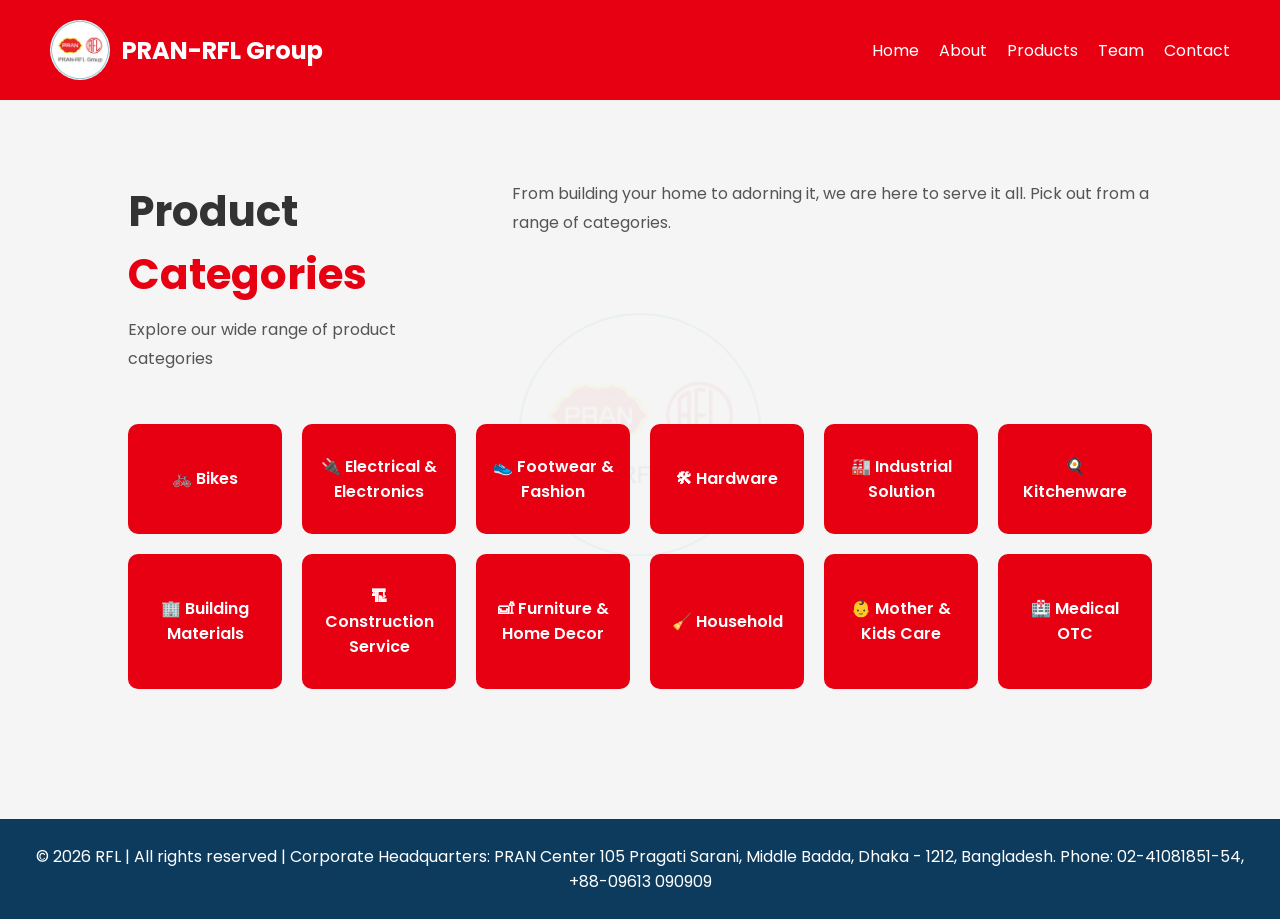
<file: products.html>
<!DOCTYPE html>
<html lang="en">
<head>
    <meta charset="UTF-8">
    <meta name="viewport" content="width=device-width, initial-scale=1.0">
    <title>Products - PRAN-RFL Group</title>
    <link rel="preconnect" href="https://fonts.googleapis.com">
<link rel="preconnect" href="https://fonts.gstatic.com" crossorigin>

<link href="https://fonts.googleapis.com/css2?family=Poppins:wght@300;400;500;600;700&family=Playfair+Display:wght@600;700&display=swap" rel="stylesheet">
    <link rel="stylesheet" href="style.css">
</head>
<body>

<nav>
    <div class="logo"><img src="pranrfl-logo-1.jpg" alt="PRAN-RFL Logo">
    <span>PRAN-RFL Group</span></div>

    <ul>
        <li><a href="index.html">Home</a></li>
        <li><a href="about.html">About</a></li>
        <li><a href="products.html">Products</a></li>
        <li><a href="team.html">Team</a></li>
        <li><a href="contact.html">Contact</a></li>
    </ul>
</nav>

<section class="product-categories">

    <div class="section-header">
        <div>
            <h2>Product <span>Categories</span></h2>
            <p>Explore our wide range of product categories</p>
        </div>

        <div>
            <p>
                From building your home to adorning it, we are here
                to serve it all. Pick out from a range of categories.
            </p>
        </div>
    </div>

    <div class="category-grid">

        <div class="category-card">🚲 Bikes</div>

        <div class="category-card">🔌 Electrical & Electronics</div>

        <div class="category-card">👟 Footwear & Fashion</div>

        <div class="category-card">🛠 Hardware</div>

        <div class="category-card">🏭 Industrial Solution</div>

        <div class="category-card">🍳 Kitchenware</div>

        <div class="category-card">🏢 Building Materials</div>

        <div class="category-card">🏗 Construction Service</div>

        <div class="category-card">🛋 Furniture & Home Decor</div>

        <div class="category-card">🧹 Household</div>

        <div class="category-card">👶 Mother & Kids Care</div>

        <div class="category-card">🏥 Medical OTC</div>

    </div>

</section>
<footer>
        <p>© 2026 RFL | All rights reserved | Corporate Headquarters: 

PRAN Center 105 Pragati Sarani, Middle Badda, Dhaka - 1212, Bangladesh.

Phone: 02-41081851-54, +88-09613 090909</p>
    </footer>
</body>
</html>
</file>
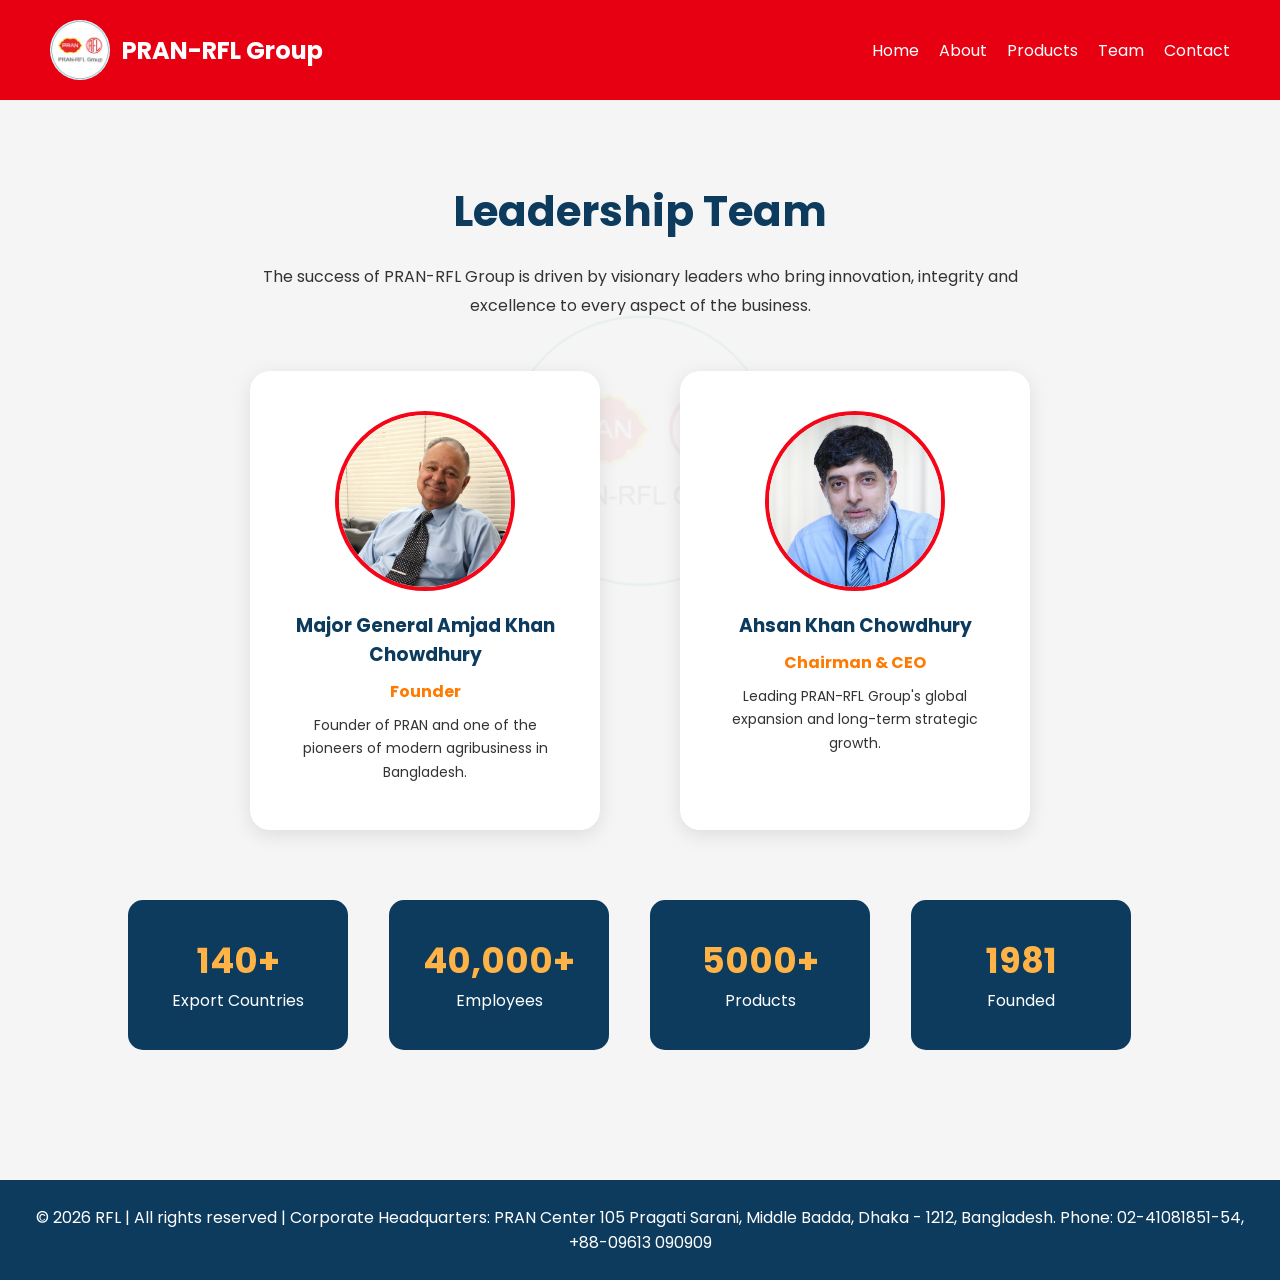
<file: team.html>
<!DOCTYPE html>
<html lang="en">
<head>
    <meta charset="UTF-8">
    <meta name="viewport" content="width=device-width, initial-scale=1.0">
    <title>Team - PRAN-RFL Group</title>

    <link rel="preconnect" href="https://fonts.googleapis.com">
    <link rel="preconnect" href="https://fonts.gstatic.com" crossorigin>

    <link href="https://fonts.googleapis.com/css2?family=Poppins:wght@300;400;500;600;700&family=Playfair+Display:wght@600;700&display=swap" rel="stylesheet">

    <link rel="stylesheet" href="style.css">
</head>
<body>

    <!-- Navbar -->

    <nav>
<div class="logo">
    <img src="pranrfl-logo-1.jpg" alt="PRAN-RFL Logo">
    <span>PRAN-RFL Group</span>
</div>
        <ul>
            <li><a href="index.html">Home</a></li>
            <li><a href="about.html">About</a></li>
            <li><a href="products.html">Products</a></li>
            <li><a href="team.html">Team</a></li>
            <li><a href="contact.html">Contact</a></li>
        </ul>
    </nav>

    <!-- Team Section -->

    <section class="team">

        <h1>Leadership Team</h1>

        <p class="team-intro">
            The success of PRAN-RFL Group is driven by visionary leaders who bring
            innovation, integrity and excellence to every aspect of the business.
        </p>

        <div class="team-grid">


    <div class="member">
        <img class="amjad-img" src="Major_General_Amjad_Khan_Chowdhury.jpg" alt="Amjad Khan Chowdhury">

        <h3>Major General Amjad Khan Chowdhury</h3>

        <span>Founder</span>

        <p>
            Founder of PRAN and one of the pioneers of modern agribusiness in Bangladesh.
        </p>
    </div>

    <div class="member">
        <img src="Ahsan Khan Chowdhury.jpg" alt="Ahsan Khan Chowdhury">

        <h3>Ahsan Khan Chowdhury</h3>

        <span>Chairman & CEO</span>

        <p>
            Leading PRAN-RFL Group's global expansion and long-term strategic growth.
        </p>
    </div>

</div>

        <div class="stats">

            <div class="stat-box">
                <h2>140+</h2>
                <p>Export Countries</p>
            </div>

            <div class="stat-box">
                <h2>40,000+</h2>
                <p>Employees</p>
            </div>

            <div class="stat-box">
                <h2>5000+</h2>
                <p>Products</p>
            </div>

            <div class="stat-box">
                <h2>1981</h2>
                <p>Founded</p>
            </div>

        </div>

    </section>

    <footer>
        <p>© 2026 RFL | All rights reserved | Corporate Headquarters: 

PRAN Center 105 Pragati Sarani, Middle Badda, Dhaka - 1212, Bangladesh.

Phone: 02-41081851-54, +88-09613 090909</p>
    </footer>

</body>
</html>
</file>
<file: style.css>
*{
    margin:0;
    padding:0;
    box-sizing:border-box;
}

body{
    font-family:'Poppins', sans-serif;
    background:#f5f5f5;
    color:#333;
}

/* Navbar */

nav{
    background:#e60012;
    display:flex;
    justify-content:space-between;
    align-items:center;
    padding:20px 50px;
}

.logo{
    color:white;
    font-size:24px;
    font-weight:bold;
}

nav ul{
    display:flex;
    list-style:none;
}

nav ul li{
    margin-left:20px;
}

nav ul li a{
    color:white;
    text-decoration:none;
}

nav ul li a:hover{
    color:orange;
}

/* Hero */

.hero{
    display:flex;
    justify-content:space-between;
    align-items:center;
    padding:60px;
}

.hero-text{
    width:50%;
}

.hero-text h1{
    font-size:50px;
    color:#0c3b5e;
}

.hero-text h2{
    margin:10px 0;
    color:orange;
}

.hero-text p{
    margin:15px 0;
    line-height:1.7;
}

.btn{
    display:inline-block;
    background:orange;
    color:white;
    padding:10px 20px;
    text-decoration:none;
    border-radius:5px;
}
.btn{
    transition:all 0.3s ease;
}

.btn:hover{
    transform:translateY(-4px);
    box-shadow:0 8px 20px rgba(0,0,0,0.2);
}

.hero-image img{
    width:350px;
    border-radius:15px;
}

/* Overview */

.overview{
    text-align:center;
    padding:50px;
}

.overview h2{
    margin-bottom:20px;
    color:#0c3b5e;
}

.overview p{
    margin:10px 0;
}

/* Gallery */

.gallery{
    display:flex;
    justify-content:center;
    gap:20px;
    padding:50px;
}

.gallery img{
    width:400px;
    border-radius:10px;
}
/* ABOUT PAGE */

.about-section{
    display:flex;
    align-items:center;
    justify-content:center;
    gap:40px;
    padding:60px;
}

.about-image img{
    width:500px;
    border-radius:15px;
}

.about-text{
    width:50%;
}

.about-text h1{
    color:#0c3b5e;
    margin-bottom:20px;
}

.about-text p{
    margin-bottom:15px;
    line-height:1.8;
}

.mission{
    text-align:center;
    padding:50px;
}

.mission h2{
    color:#0c3b5e;
    margin-bottom:20px;
}

.mission p{
    margin-bottom:20px;
}

.mission img{
    width:600px;
    border-radius:15px;
}
/* PRODUCTS PAGE */

.products{
    padding:50px;
    text-align:center;
}

.products h1{
    color:#0c3b5e;
    margin-bottom:20px;
}

.products p{
    margin-bottom:15px;
}

.product-cards{
    display:flex;
    justify-content:center;
    gap:20px;
    margin:40px 0;
}
/* TEAM PAGE */

.team{
    padding:80px 10%;
    text-align:center;
}

.team h1{
    color:#0c3b5e;
    margin-bottom:20px;
    font-size:40px;
}

.team p{
    line-height:1.8;
}

.team-grid{
    display:flex;
    justify-content:center;
    gap:80px;
    flex-wrap:wrap;
    margin:50px auto;
}

.member{
    background:white;
    border-radius:20px;
    overflow:hidden;
    box-shadow:0 5px 20px rgba(0,0,0,0.1);

    width:350px;
    padding:20px;
    text-align:center;
}

.member:hover{
    transform:translateY(-10px);
}

.member img{
    width:100%;
    height:280px;
    object-fit:cover;
    border-radius:12px;
}

.member h3{
    margin-top:15px;
    color:#0c3b5e;
}

.member h4{
    color:orange;
    margin:10px 0;
    font-weight:normal;
}

.member p{
    font-size:14px;
}
/* TEAM PAGE */

.team{
    padding:80px 10%;
    text-align:center;
}

.team h1{
    font-size:42px;
    color:#0c3b5e;
    margin-bottom:20px;
}

.team-intro{
    max-width:800px;
    margin:auto;
    line-height:1.8;
    margin-bottom:50px;
}

.member{
    background:white;
    border-radius:20px;
    overflow:hidden;
    box-shadow:0 5px 20px rgba(0,0,0,0.1);
    transition:0.4s;
}

.member:hover{
    transform:translateY(-12px);
}
.member:hover img{
    transform:scale(1.08);
}
.member img{
    width:180px;
    height:180px;
    object-fit:cover;
    border-radius:50%;
    border:4px solid #f50518;
    transition:0.4s ease;
    margin:20px auto;
    display:block;
}

.member h3{
    margin-top:20px;
    color:#0c3b5e;
}

.member span{
    display:block;
    color:#ff7a00;
    font-weight:bold;
    margin:10px 0;
}

.member p{
    padding:0 20px 25px;
    line-height:1.7;
}

.stats{
    margin-top:70px;
    display:grid;
    grid-template-columns:repeat(4,1fr);
    gap:20px;
}

.stat-box{
    background:#0c3b5e;
    color:white;
    padding:25px;
    border-radius:15px;
    text-align:center;

    width:220px;
    height:150px;

    display:flex;
    flex-direction:column;
    justify-content:center;

    transition:0.3s ease;
}
.stat-box:hover{
    transform:translateY(-8px);
    box-shadow:0 12px 25px rgba(12,59,94,0.3);
}

.stat-box h2{
    font-size:35px;
    color:#ffb347;
}
/* CONTACT PAGE */

.contact{
    padding:80px 10%;
    text-align:center;
}

.contact h1{
    color:#0c3b5e;
    font-size:42px;
    margin-bottom:20px;
}

.contact p{
    margin-bottom:15px;
    line-height:1.8;
}

.contact-container{
    display:flex;
    gap:40px;
    margin-top:50px;
}

.contact-info,
.contact-form{
    flex:1;
    background:white;
    padding:30px;
    border-radius:20px;
    box-shadow:0 5px 20px rgba(0,0,0,0.1);
}

.contact-info h2{
    color:#0c3b5e;
    margin-bottom:20px;
}

.contact-info p{
    margin-bottom:15px;
}

.contact-info img,
.contact-form img{
    width:100%;
    border-radius:15px;
    margin-top:20px;
}

.contact-form form{
    display:flex;
    flex-direction:column;
}

.contact-form input,
.contact-form textarea{
    padding:12px;
    margin-bottom:15px;
    border:1px solid #ddd;
    border-radius:8px;
    font-size:16px;
}

.contact-form button{
    background:#ff7a00;
    color:white;
    border:none;
    padding:12px;
    border-radius:8px;
    cursor:pointer;
    transition:0.3s;
}

.contact-form button:hover{
    background:#e56d00;
}
/* FOOTER */

footer{
    background:#0c3b5e;
    color:white;
    text-align:center;
    padding:25px;
    margin-top:50px;
}
.logo{
    display:flex;
    align-items:center;
    gap:12px;
    color:white;
    font-size:24px;
    font-weight:bold;
}

.logo img{
    width:60px;
    height:60px;
    border-radius:50%;
    object-fit:cover;
}
.home-stats{
    display: flex;
    justify-content: center;
    gap: 25px;
    margin: 60px 0;
}

.home-box{
    background: white;
    padding: 30px;
    border-radius: 15px;
    text-align: center;
    width: 220px;
    box-shadow: 0 4px 15px rgba(0,0,0,0.08);
}
.home-box{
    transition:all 0.3s ease;
    cursor:pointer;
}

.home-box:hover{
    transform:translateY(-8px);
    box-shadow:0 10px 25px rgba(0,0,0,0.15);
}
.product-categories{
    padding:80px 10%;
    background:#f5f5f5;
}

.section-header{
    display:flex;
    justify-content:space-between;
    align-items:flex-start;
    gap:50px;
    margin-bottom:50px;
}

.section-header h2{
    font-size:42px;
    margin-bottom:10px;
}

.section-header span{
    color:#e60012;
}

.section-header p{
    color:#555;
    line-height:1.8;
}

.category-grid{
    display:grid;
    grid-template-columns:repeat(6,1fr);
    gap:20px;
}

.category-card{
    background:#e60012;
    color:white;
    padding:30px 15px;
    border-radius:10px;
    text-align:center;
    font-weight:600;
    min-height:110px;

    display:flex;
    justify-content:center;
    align-items:center;

    transition:0.3s;
}

.category-card:hover{
    transform:translateY(-5px);
    cursor:pointer;
}

@media(max-width:1200px){
    .category-grid{
        grid-template-columns:repeat(2,1fr);
    }
}

@media(max-width:768px){
    .section-header{
        flex-direction:column;
    }

    .category-grid{
        grid-template-columns:repeat(2,1fr);
    }
}
body{
    font-family:'Poppins', sans-serif;
    background-color:#f5f5f5;
    color:#333;
    position:relative;
}

body::before{
    content:"";
    position:fixed;
    top:50%;
    left:50%;
    transform:translate(-50%, -50%);

    width:500px;
    height:500px;

    background:url('pranrfl-logo-1.jpg') no-repeat center;
    background-size:contain;

    opacity:0.06;
    pointer-events:none;
    z-index:-1;
}
.logo img{
    width:60px;
    height:60px;
    border-radius:50%;
    object-fit:cover;

    animation:logoEntry 2s ease-out forwards;
}

@keyframes logoEntry{
    0%{
        opacity:0;
        transform:rotate(-360deg) scale(0.3);
    }

    70%{
        opacity:1;
        transform:rotate(20deg) scale(1.1);
    }

    100%{
        opacity:1;
        transform:rotate(0deg) scale(1);
    }
}
.product-categories{
    position:relative;
    overflow:hidden;
}

.product-categories::before{
    content:"";
    position:absolute;

    top:50%;
    left:50%;
    transform:translate(-50%, -50%);

    width:450px;
    height:450px;

    background:url('pranrfl-logo-1.jpg') no-repeat center;
    background-size:contain;

    opacity:0.05;

    pointer-events:none;
    z-index:0;
}

.category-grid{
    position:relative;
    z-index:1;
}
.amjad-img{
    object-position:center 10%;
}
.why-pran{
    padding:80px 10%;
    text-align:center;
}

.why-pran h2{
    font-size:40px;
    color:#0c3b5e;
    margin-bottom:50px;
}

.why-grid{
    display:grid;
    grid-template-columns:repeat(4,1fr);
    gap:25px;
}

.why-card{
    background:rgb(209, 180, 180);
    padding:30px;
    border-radius:15px;
    box-shadow:0 4px 15px rgba(0,0,0,0.08);
    transition:0.3s;
}

.why-card:hover{
    transform:translateY(-8px);
    box-shadow:0 10px 25px rgba(0,0,0,0.15);
}

.why-card h3{
    color:#0c3b5e;
    margin-bottom:15px;
}

.why-card p{
    line-height:1.7;
}
</file>
